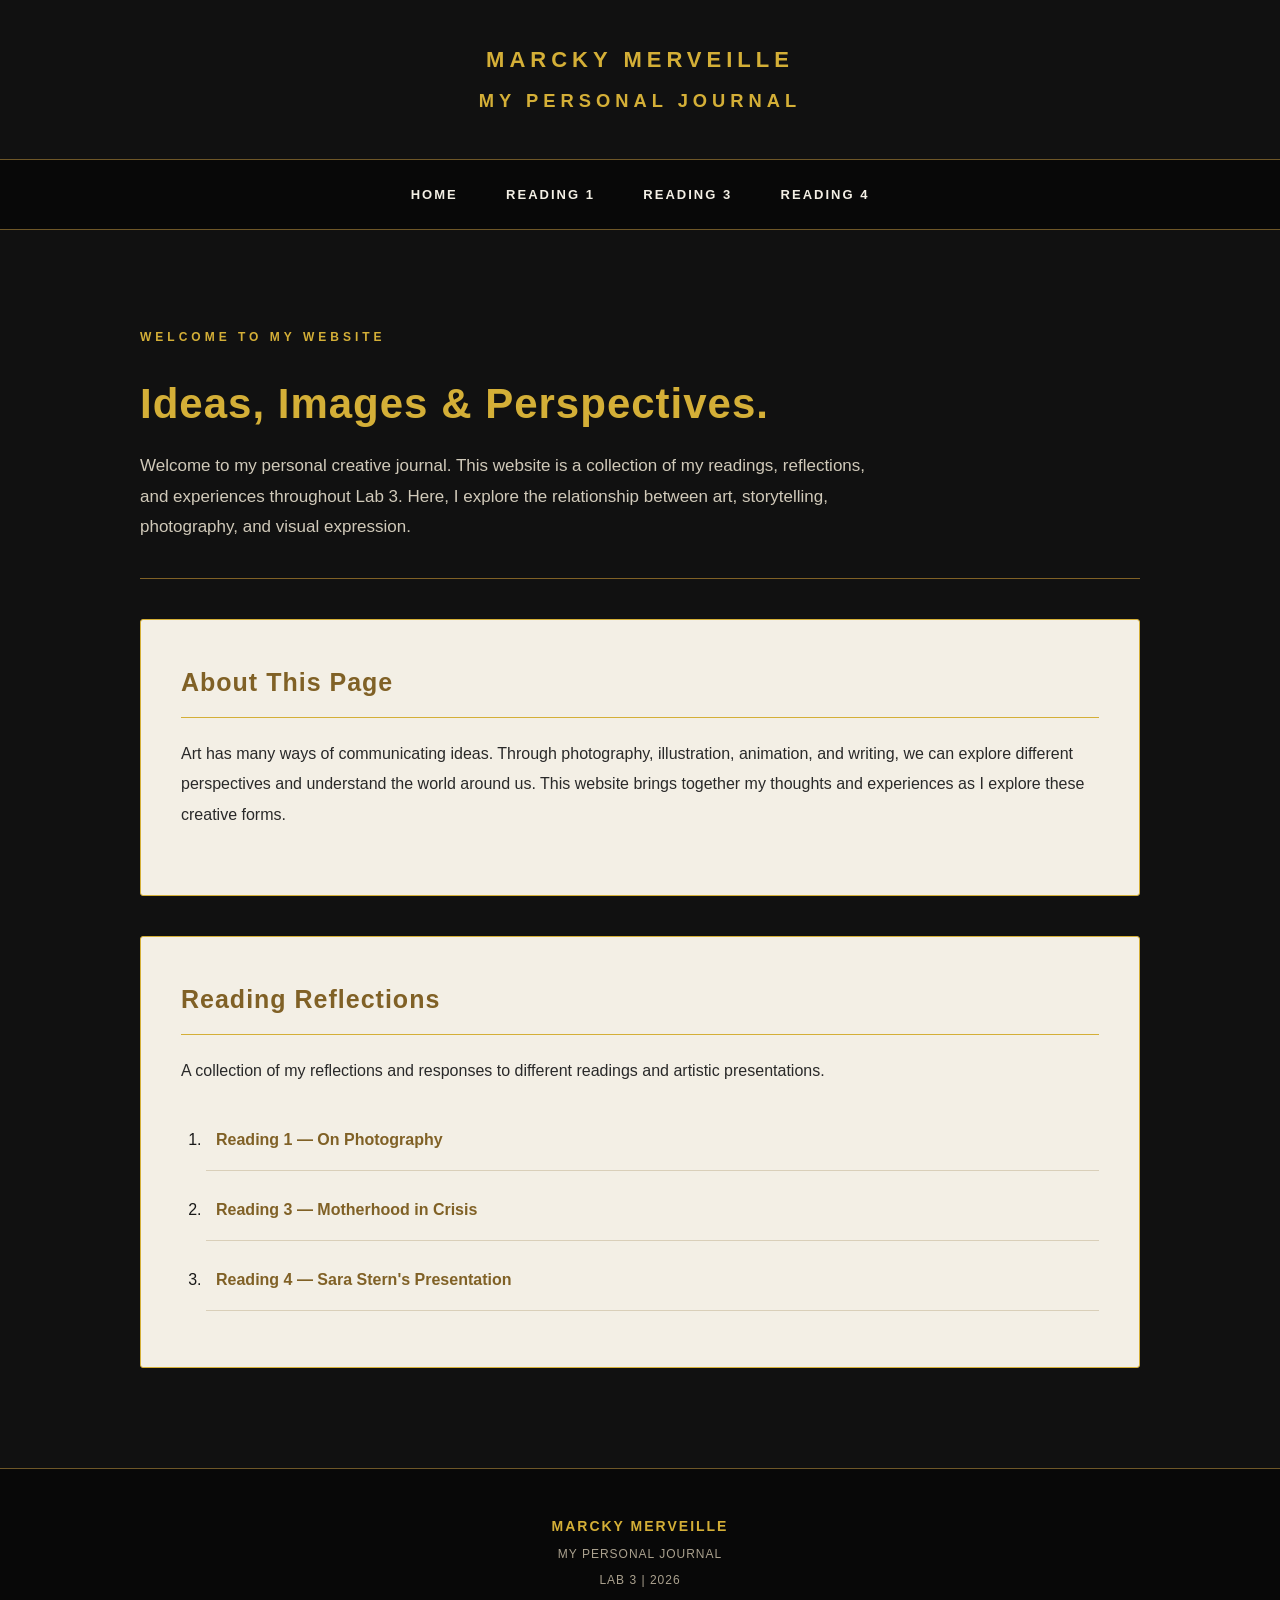
<file: index.html>
<!DOCTYPE html>
<html lang="en">

<head>
    <meta charset="UTF-8">
    <meta name="viewport" content="width=device-width, initial-scale=1.0">

    <title>Marcky Merveille | Lab 3</title>

    <link rel="stylesheet" href="style.css">
</head>

<body>

    <header>
        MARCKY MERVEILLE
        <br>
        <small>MY PERSONAL JOURNAL</small>
    </header>

    <nav>
        <a href="index.html">HOME</a>
        <a href="reading1.html">READING 1</a>
        <a href="reading3.html">READING 3</a>
        <a href="reading4.html">READING 4</a>
    </nav>

    <main>

        <p class="intro-label">
            WELCOME TO MY WEBSITE
        </p>

        <h1>Ideas, Images & Perspectives.</h1>

        <p>
            Welcome to my personal creative journal.
            This website is a collection of my readings,
            reflections, and experiences throughout Lab 3.
            Here, I explore the relationship between art,
            storytelling, photography, and visual expression.
        </p>

        <hr>

        <section>

            <h2>About This Page</h2>

            <p>
                Art has many ways of communicating ideas.
                Through photography, illustration, animation,
                and writing, we can explore different
                perspectives and understand the world around us.
                This website brings together my thoughts and
                experiences as I explore these creative forms.
            </p>

        </section>

        <section>

            <h2>Reading Reflections</h2>

            <p>
                A collection of my reflections and responses
                to different readings and artistic presentations.
            </p>

            <ol class="reading-list">

                <li>
                    <a href="reading1.html">
                        Reading 1 — On Photography
                    </a>
                </li>

                <li>
                    <a href="reading3.html">
                        Reading 3 — Motherhood in Crisis
                    </a>
                </li>

                <li>
                    <a href="reading4.html">
                        Reading 4 — Sara Stern's Presentation
                    </a>
                </li>

            </ol>

        </section>

    </main>

    <footer>

        <strong>MARCKY MERVEILLE</strong>

        <p>
            MY PERSONAL JOURNAL
        </p>

        <p>
            LAB 3 | 2026
        </p>

    </footer>

</body>
</html>
</file>
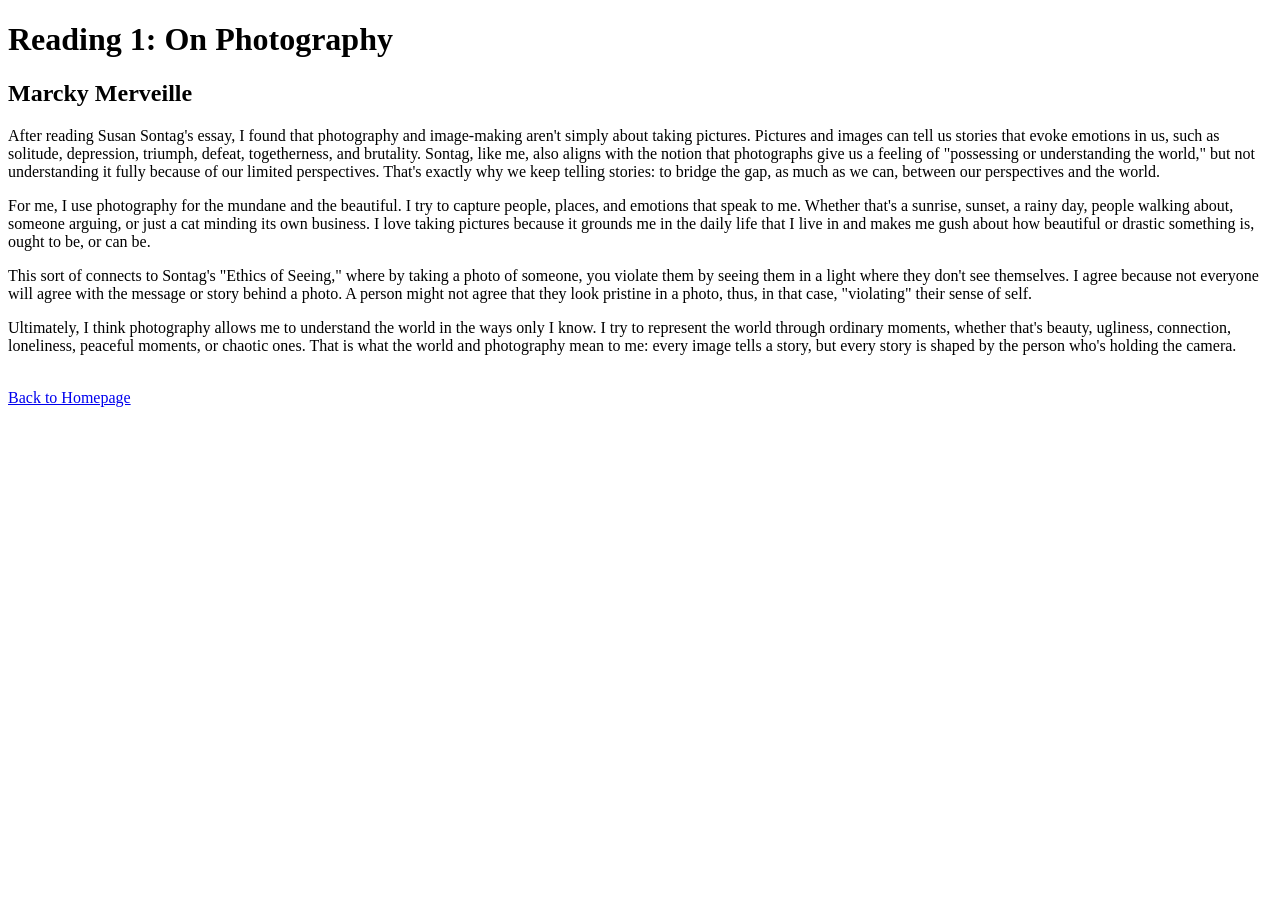
<file: reading.html>
<!DOCTYPE html>
<html lang="en">

<head>
    <meta charset="UTF-8">
    <meta name="viewport" content="width=device-width, initial-scale=1.0">
    <title>Reading 1 - Marcky Merveille</title>
</head>

<body>

    <header>
        <h1>Reading 1: On Photography</h1>
        <h2>Marcky Merveille</h2>
    </header>

    <div>

        <p>
            After reading Susan Sontag's essay, I found that
            photography and image-making aren't simply about
            taking pictures. Pictures and images can tell us
            stories that evoke emotions in us, such as solitude,
            depression, triumph, defeat, togetherness, and
            brutality. Sontag, like me, also aligns with the
            notion that photographs give us a feeling of
            "possessing or understanding the world," but not
            understanding it fully because of our limited
            perspectives. That's exactly why we keep telling
            stories: to bridge the gap, as much as we can,
            between our perspectives and the world.
        </p>

        <p>
            For me, I use photography for the mundane and the
            beautiful. I try to capture people, places, and
            emotions that speak to me. Whether that's a sunrise,
            sunset, a rainy day, people walking about, someone
            arguing, or just a cat minding its own business.
            I love taking pictures because it grounds me in
            the daily life that I live in and makes me gush
            about how beautiful or drastic something is,
            ought to be, or can be.
        </p>

        <p>
            This sort of connects to Sontag's "Ethics of Seeing,"
            where by taking a photo of someone, you violate
            them by seeing them in a light where they don't see
            themselves. I agree because not everyone will agree
            with the message or story behind a photo. A person
            might not agree that they look pristine in a photo,
            thus, in that case, "violating" their sense of self.
        </p>

        <p>
            Ultimately, I think photography allows me to
            understand the world in the ways only I know.
            I try to represent the world through ordinary
            moments, whether that's beauty, ugliness,
            connection, loneliness, peaceful moments, or
            chaotic ones. That is what the world and
            photography mean to me: every image tells a story,
            but every story is shaped by the person who's
            holding the camera.
        </p>

    </div>

    <br>

    <a href="index.html">Back to Homepage</a>

</body>
</html>
</file>
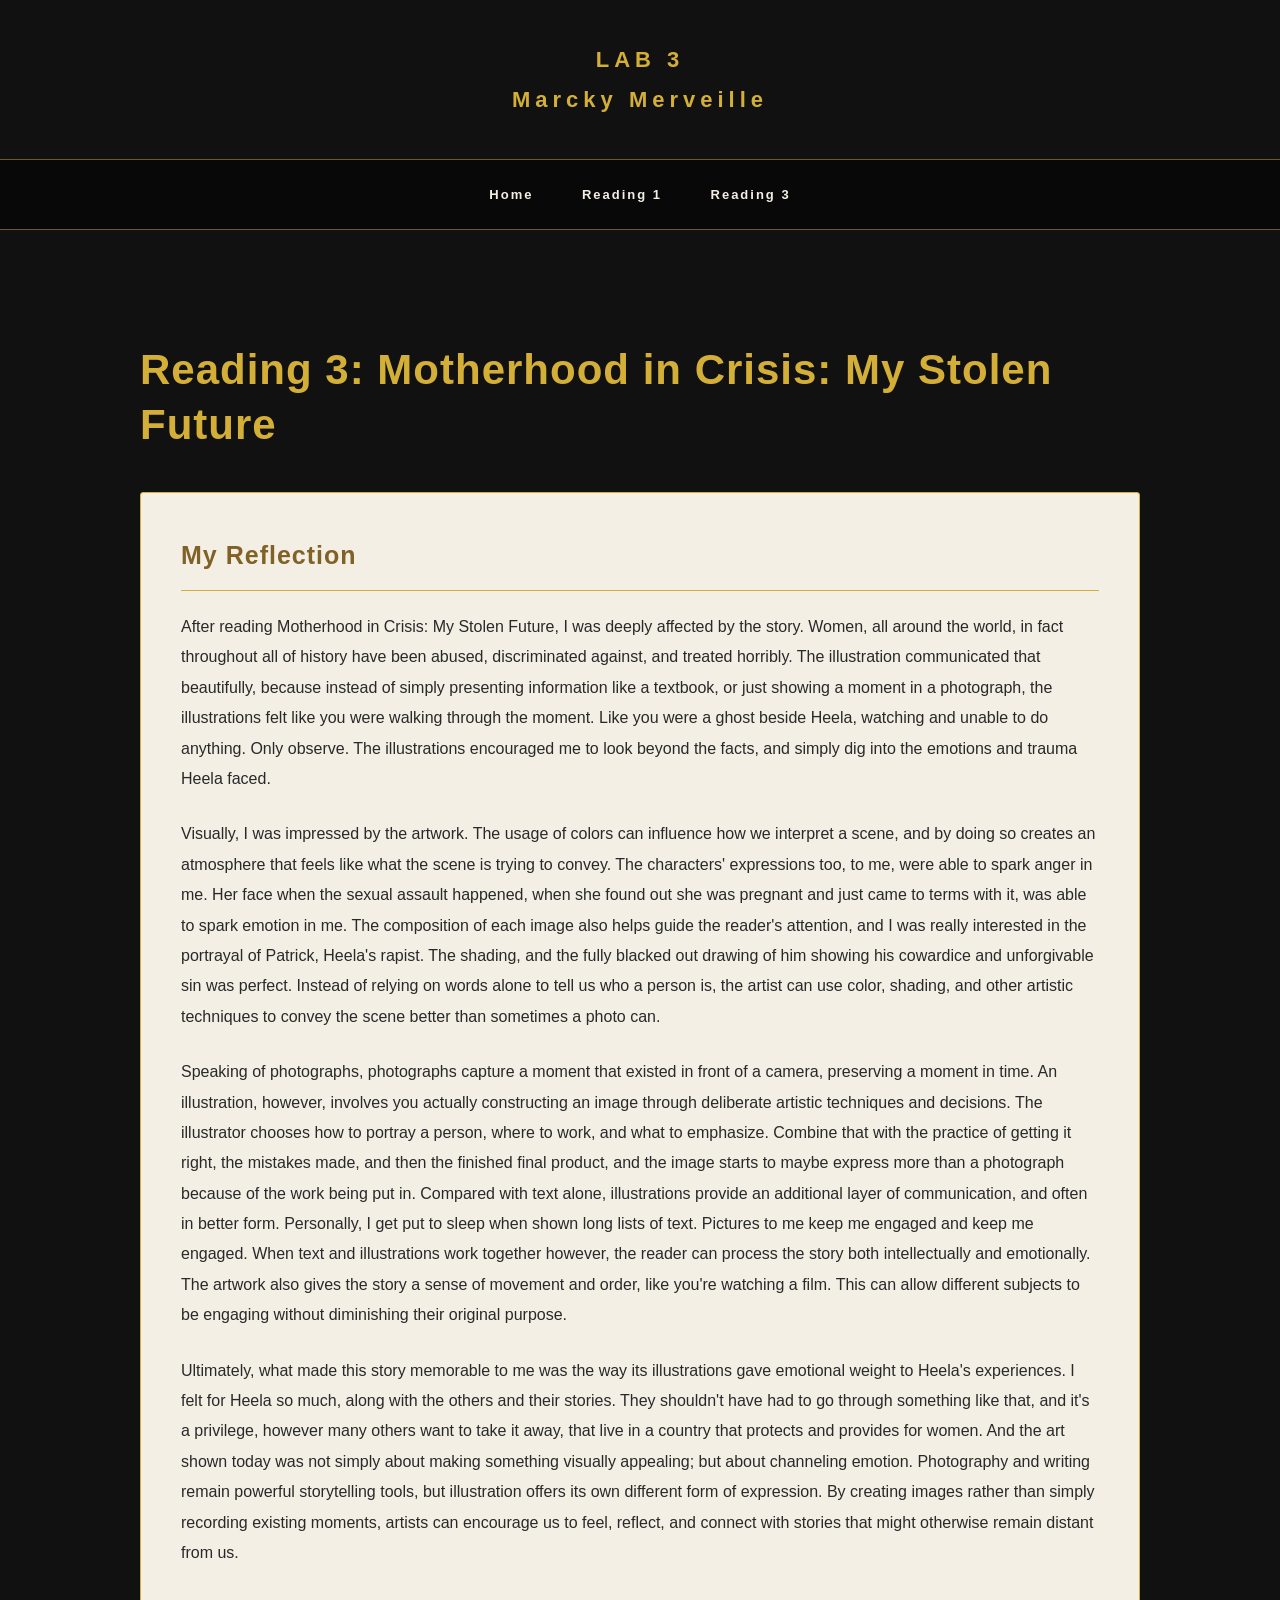
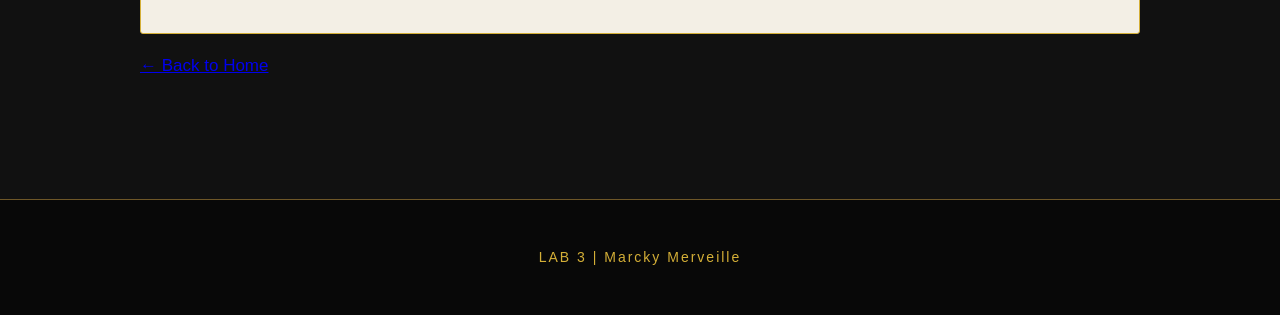
<file: reading3.html>
<!DOCTYPE html>
<html lang="en">

<head>
    <meta charset="UTF-8">
    <meta name="viewport" content="width=device-width, initial-scale=1.0">

    <title>Reading 3 - Motherhood in Crisis</title>

    <link rel="stylesheet" href="style.css">
</head>

<body>

    <header>
        LAB 3
        <br>
        Marcky Merveille
    </header>

    <nav>
        <a href="index.html">Home</a>
        <a href="reading1.html">Reading 1</a>
        <a href="reading3.html">Reading 3</a>
    </nav>

    <main>

        <h1>Reading 3: Motherhood in Crisis: My Stolen Future</h1>

        <section>

            <h2>My Reflection</h2>

            <p>
                After reading Motherhood in Crisis: My Stolen Future, I was deeply affected by the story. Women, all around the world, in fact throughout all of history have been abused, discriminated against, and treated horribly. The illustration communicated that beautifully, because instead of simply presenting information like a textbook, or just showing a moment in a photograph, the illustrations felt like you were walking through the moment. Like you were a ghost beside Heela, watching and unable to do anything. Only observe. The illustrations encouraged me to look beyond the facts, and simply dig into the emotions and trauma Heela faced.
            </p>

            <p>
                Visually, I was impressed by the artwork. The usage of colors can influence how we interpret a scene, and by doing so creates an atmosphere that feels like what the scene is trying to convey. The characters' expressions too, to me, were able to spark anger in me. Her face when the sexual assault happened, when she found out she was pregnant and just came to terms with it, was able to spark emotion in me. The composition of each image also helps guide the reader's attention, and I was really interested in the portrayal of Patrick, Heela's rapist. The shading, and the fully blacked out drawing of him showing his cowardice and unforgivable sin was perfect. Instead of relying on words alone to tell us who a person is, the artist can use color, shading, and other artistic techniques to convey the scene better than sometimes a photo can.
            </p>

            <p>
                Speaking of photographs, photographs capture a moment that existed in front of a camera, preserving a moment in time. An illustration, however, involves you actually constructing an image through deliberate artistic techniques and decisions. The illustrator chooses how to portray a person, where to work, and what to emphasize. Combine that with the practice of getting it right, the mistakes made, and then the finished final product, and the image starts to maybe express more than a photograph because of the work being put in. Compared with text alone, illustrations provide an additional layer of communication, and often in better form. Personally, I get put to sleep when shown long lists of text. Pictures to me keep me engaged and keep me engaged. When text and illustrations work together however, the reader can process the story both intellectually and emotionally. The artwork also gives the story a sense of movement and order, like you're watching a film. This can allow different subjects to be engaging without diminishing their original purpose.
            </p>

            <p>
                Ultimately, what made this story memorable to me was the way its illustrations gave emotional weight to Heela's experiences. I felt for Heela so much, along with the others and their stories. They shouldn't have had to go through something like that, and it's a privilege, however many others want to take it away, that live in a country that protects and provides for women. And the art shown today was not simply about making something visually appealing; but about channeling emotion. Photography and writing remain powerful storytelling tools, but illustration offers its own different form of expression. By creating images rather than simply recording existing moments, artists can encourage us to feel, reflect, and connect with stories that might otherwise remain distant from us.
            </p>

        </section>

        <p>
            <a href="index.html">← Back to Home</a>
        </p>

    </main>

    <footer>
        LAB 3 | Marcky Merveille
    </footer>

</body>
</html>
</file>
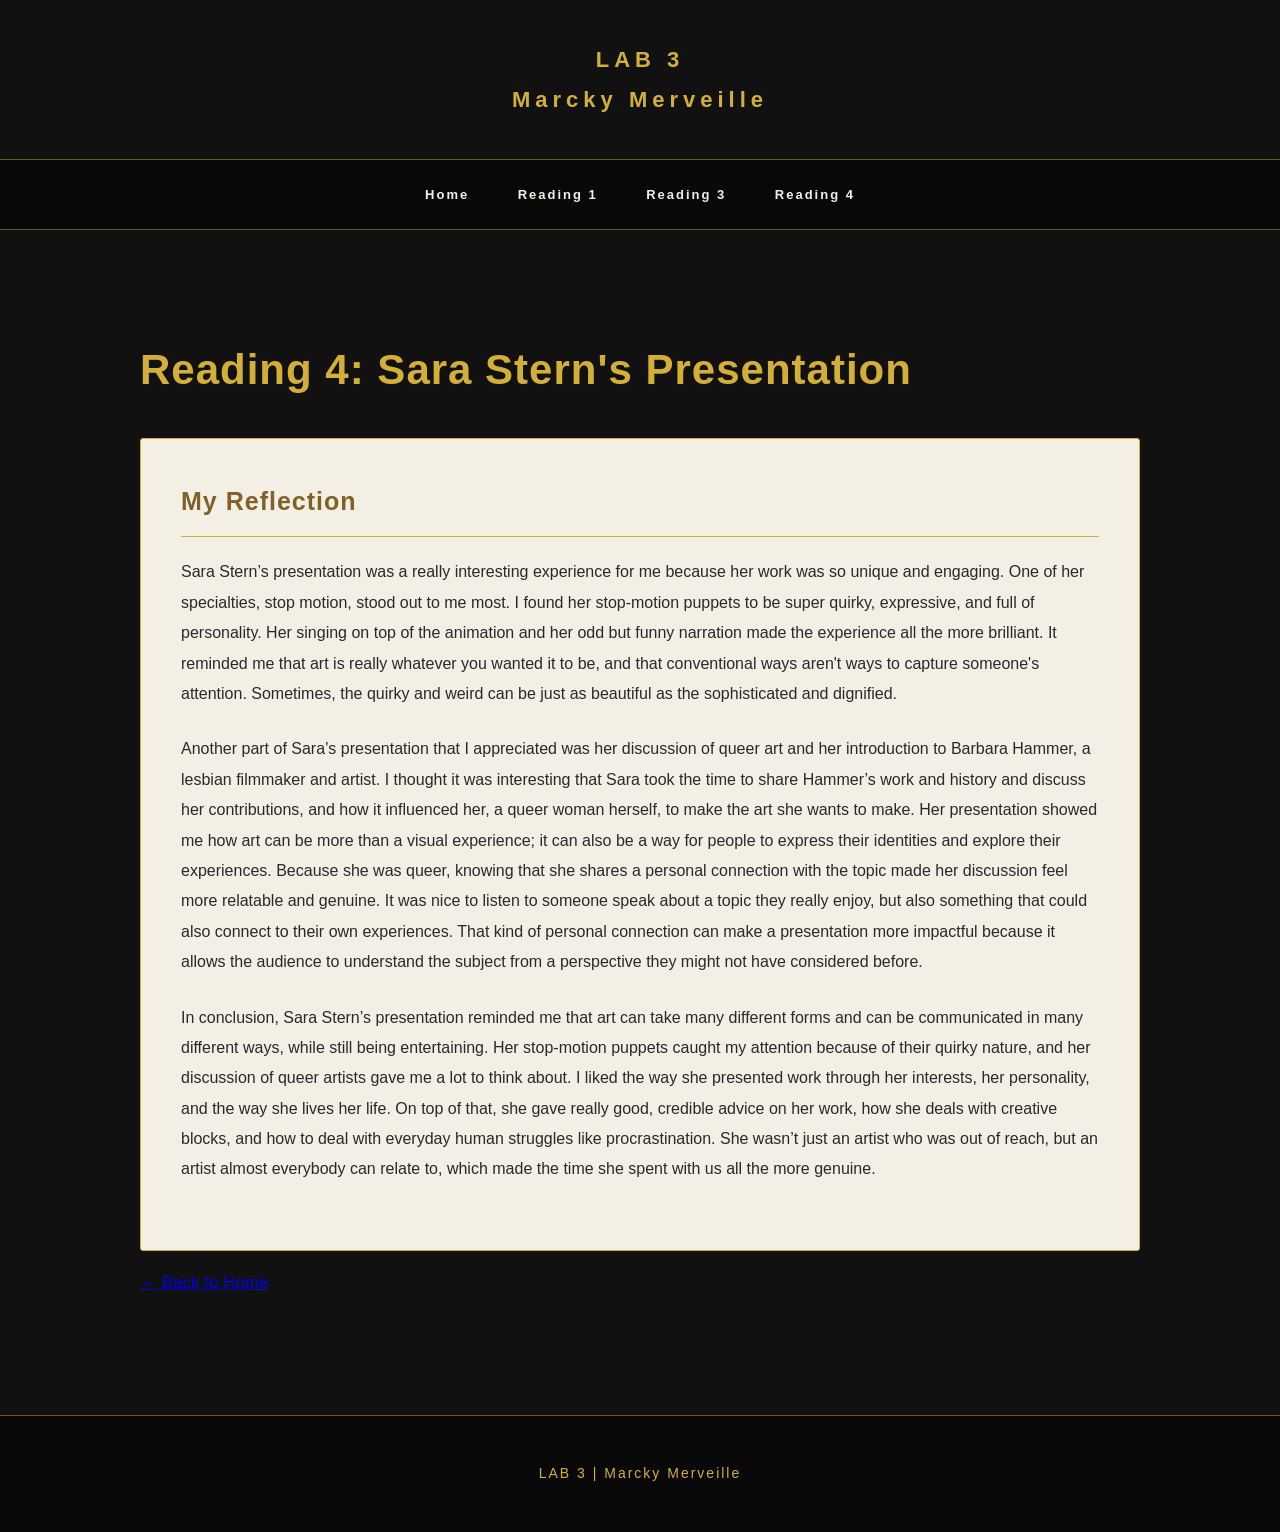
<file: reading4.html>
<!DOCTYPE html>
<html lang="en">

<head>
    <meta charset="UTF-8">
    <meta name="viewport" content="width=device-width, initial-scale=1.0">

    <title>Reading 4 - Sara Stern Presentation</title>

    <link rel="stylesheet" href="style.css">
</head>

<body>

    <header>
        LAB 3
        <br>
        Marcky Merveille
    </header>

    <nav>
        <a href="index.html">Home</a>
        <a href="reading1.html">Reading 1</a>
        <a href="reading3.html">Reading 3</a>
        <a href="reading4.html">Reading 4</a>
    </nav>

    <main>

        <h1>Reading 4: Sara Stern's Presentation</h1>

        <section>

            <h2>My Reflection</h2>

            <p>
                Sara Stern’s presentation was a really interesting experience for me because her work was so
                unique and engaging. One of her specialties, stop motion, stood out to me most. I found her
                stop-motion puppets to be super quirky, expressive, and full of personality. Her singing on top of
                the animation and her odd but funny narration made the experience all the more brilliant. It
                reminded me that art is really whatever you wanted it to be, and that conventional ways aren't
                ways to capture someone's attention. Sometimes, the quirky and weird can be just as beautiful
                as the sophisticated and dignified.
            </p>

            <p>
                Another part of Sara’s presentation that I appreciated was her discussion of queer art and her
                introduction to Barbara Hammer, a lesbian filmmaker and artist. I thought it was interesting that
                Sara took the time to share Hammer’s work and history and discuss her contributions, and how it
                influenced her, a queer woman herself, to make the art she wants to make. Her presentation
                showed me how art can be more than a visual experience; it can also be a way for people to
                express their identities and explore their experiences. Because she was queer, knowing that
                she shares a personal connection with the topic made her discussion feel more relatable and
                genuine. It was nice to listen to someone speak about a topic they really enjoy, but also
                something that could also connect to their own experiences. That kind of personal connection
                can make a presentation more impactful because it allows the audience to understand the
                subject from a perspective they might not have considered before.
            </p>

            <p>
                In conclusion, Sara Stern’s presentation reminded me that art can take many different forms and
                can be communicated in many different ways, while still being entertaining. Her stop-motion
                puppets caught my attention because of their quirky nature, and her discussion of queer artists
                gave me a lot to think about. I liked the way she presented work through her interests, her
                personality, and the way she lives her life. On top of that, she gave really good, credible advice
                on her work, how she deals with creative blocks, and how to deal with everyday human
                struggles like procrastination. She wasn’t just an artist who was out of reach, but an artist almost
                everybody can relate to, which made the time she spent with us all the more genuine.
            </p>

        </section>

        <p>
            <a href="index.html">← Back to Home</a>
        </p>

    </main>

    <footer>
        LAB 3 | Marcky Merveille
    </footer>

</body>
</html>
</file>
<file: style.css>
/* =====================================
   MARCKY MERVEILLE
   LUXURY EDITORIAL WEBSITE
   BLACK / GOLD / IVORY
===================================== */

/* Sexy no? */

body {
    background-color: #111111;
    color: #F3EFE5;
    font-family: Arial, sans-serif;
    font-size: 16px;
    line-height: 1.8;
    margin: 0;
}

/* HEADER */

header {
    background-color: #111111;
    color: #D4AF37;
    text-align: center;
    padding: 40px 20px;
    font-size: 22px;
    font-weight: bold;
    letter-spacing: 5px;
    border-bottom: 1px solid #6E5728;
}

/* NAVIGATION */

nav {
    background-color: #080808;
    text-align: center;
    padding: 20px;
    border-bottom: 1px solid #6E5728;
}

nav a {
    color: #F3EFE5;
    text-decoration: none;
    font-size: 13px;
    font-weight: bold;
    letter-spacing: 2px;
    margin: 0 22px;
    padding-bottom: 7px;
    transition: 0.3s ease;
}

nav a:hover {
    color: #D4AF37;
    border-bottom: 1px solid #D4AF37;
}

/* MAIN CONTENT */

main {
    max-width: 1000px;
    margin: 65px auto;
    padding: 20px;
}

/* MAIN HEADINGS */

h1 {
    color: #D4AF37;
    font-size: 42px;
    line-height: 1.3;
    letter-spacing: 1px;
    margin-bottom: 20px;
}

h2 {
    color: #A17C32;
    font-size: 25px;
    letter-spacing: 1px;
    margin-top: 0;
}

/* INTRODUCTION TEXT */

main > p {
    color: #D0C9B9;
    max-width: 750px;
    font-size: 17px;
}

/* CONTENT SECTIONS */

section {
    background-color: #F3EFE5;
    color: #191919;
    padding: 40px;
    margin-top: 40px;
    border: 1px solid #D4AF37;
    border-radius: 3px;
}

/* SECTION HEADINGS */

section h2 {
    color: #806126;
    border-bottom: 1px solid #D4AF37;
    padding-bottom: 12px;
}

/* SECTION PARAGRAPHS */

section p {
    color: #292929;
    line-height: 1.9;
    margin-bottom: 25px;
}

/* READING LIST */

ol {
    padding-left: 25px;
}

li {
    padding: 15px 10px;
    margin-bottom: 10px;
    border-bottom: 1px solid #D9CFB9;
}

li a {
    color: #806126;
    text-decoration: none;
    font-weight: bold;
    transition: 0.3s ease;
}

li a:hover {
    color: #171717;
    padding-left: 8px;
}

/* GENERAL LINKS */

a {
    transition: 0.3s ease;
}

/* IMAGES */

img {
    max-width: 100%;
    height: auto;
    display: block;
    margin: 30px auto;
    border: 1px solid #D4AF37;
}

/* IMAGE CAPTIONS */

figcaption {
    color: #806126;
    text-align: center;
    font-size: 14px;
    margin-bottom: 25px;
}

/* FOOTER */

footer {
    background-color: #080808;
    color: #D4AF37;
    text-align: center;
    padding: 45px 20px;
    margin-top: 80px;
    border-top: 1px solid #6E5728;
    letter-spacing: 2px;
    font-size: 14px;
}

footer p {
    color: #AAA18E;
    font-size: 12px;
    letter-spacing: 1px;
    margin: 5px;
}

/* HOMEPAGE INTRODUCTION */

.intro-label {
    color: #D4AF37;
    font-size: 12px;
    letter-spacing: 4px;
    font-weight: bold;
}

/* READING LIST SECTION */

.reading-list li {
    transition: background-color 0.3s ease;
}

.reading-list li:hover {
    background-color: #E9E1D0;
}

/* HORIZONTAL DIVIDERS */

hr {
    border: none;
    border-top: 1px solid #806126;
    margin: 35px 0;
}
</file>
